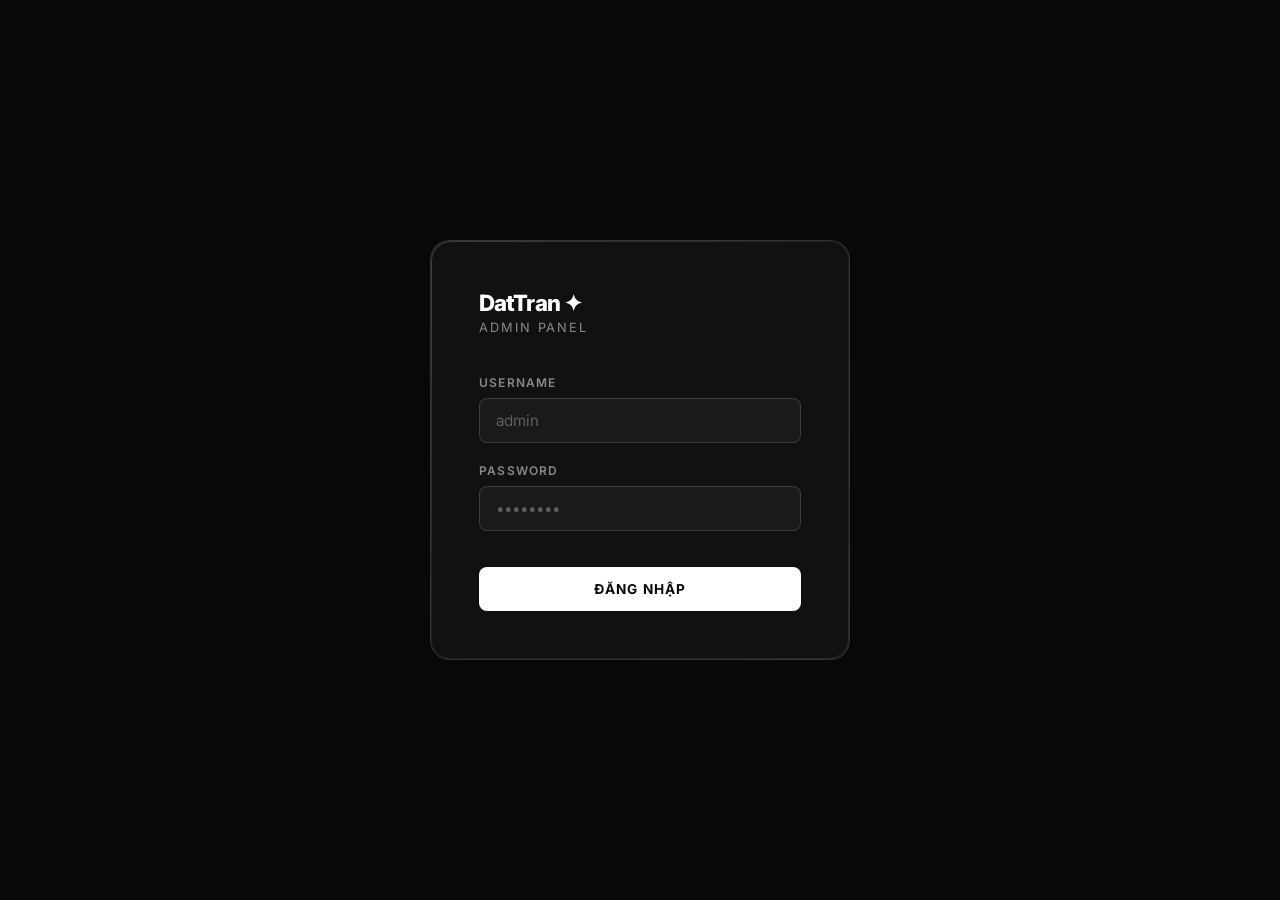
<file: admin.html>
<!DOCTYPE html>
<html lang="vi">
<head>
  <meta charset="UTF-8" />
  <meta name="viewport" content="width=device-width, initial-scale=1.0" />
  <title>DatTran — Admin Panel</title>
  <link rel="preconnect" href="https://fonts.googleapis.com" />
  <link href="https://fonts.googleapis.com/css2?family=Inter:ital,opsz,wght@0,14..32,100..900&display=swap" rel="stylesheet" />
  <style>
    *, *::before, *::after { box-sizing: border-box; margin: 0; padding: 0; }

    :root {
      --bg: #080808;
      --surface: #111111;
      --surface2: #1a1a1a;
      --border: rgba(255,255,255,0.08);
      --border2: rgba(255,255,255,0.15);
      --text: #ffffff;
      --text-dim: rgba(255,255,255,0.5);
      --text-dimmer: rgba(255,255,255,0.3);
      --accent: #ffffff;
      --accent-bg: rgba(255,255,255,0.06);
      --danger: #ff4444;
      --danger-bg: rgba(255,68,68,0.08);
      --success: #44ff88;
      --success-bg: rgba(68,255,136,0.08);
      --radius: 12px;
      --radius-sm: 8px;
    }

    body {
      background: var(--bg);
      color: var(--text);
      font-family: 'Inter', sans-serif;
      min-height: 100vh;
      overflow-x: hidden;
    }

    /* ── LOGIN SCREEN ── */
    #login-screen {
      position: fixed;
      inset: 0;
      background: var(--bg);
      display: flex;
      align-items: center;
      justify-content: center;
      z-index: 9999;
      transition: opacity 0.4s, transform 0.4s;
    }

    #login-screen.hidden {
      opacity: 0;
      pointer-events: none;
      transform: translateY(-20px);
    }

    .login-card {
      width: 100%;
      max-width: 420px;
      padding: 3rem;
      background: var(--surface);
      border: 1px solid var(--border2);
      border-radius: 20px;
      position: relative;
      overflow: hidden;
    }

    .login-card::before {
      content: "";
      position: absolute;
      inset: 0;
      border-radius: 20px;
      padding: 1px;
      background: linear-gradient(135deg, rgba(255,255,255,0.2) 0%, rgba(255,255,255,0.05) 50%, rgba(255,255,255,0.1) 100%);
      -webkit-mask: linear-gradient(#fff 0 0) content-box, linear-gradient(#fff 0 0);
      -webkit-mask-composite: xor;
      mask: linear-gradient(#fff 0 0) content-box, linear-gradient(#fff 0 0);
      mask-composite: exclude;
      pointer-events: none;
    }

    .login-brand {
      font-size: 1.4rem;
      font-weight: 800;
      letter-spacing: -0.04em;
      margin-bottom: 0.25rem;
    }

    .login-subtitle {
      font-size: 0.8rem;
      color: var(--text-dim);
      text-transform: uppercase;
      letter-spacing: 0.15em;
      margin-bottom: 2.5rem;
    }

    .form-group {
      margin-bottom: 1.25rem;
    }

    .form-label {
      display: block;
      font-size: 0.75rem;
      font-weight: 600;
      letter-spacing: 0.1em;
      text-transform: uppercase;
      color: var(--text-dim);
      margin-bottom: 0.5rem;
    }

    .form-input {
      width: 100%;
      background: var(--surface2);
      border: 1px solid var(--border2);
      border-radius: var(--radius-sm);
      padding: 0.75rem 1rem;
      color: var(--text);
      font-family: 'Inter', sans-serif;
      font-size: 0.95rem;
      outline: none;
      transition: border-color 0.2s, box-shadow 0.2s;
    }

    .form-input:focus {
      border-color: rgba(255,255,255,0.35);
      box-shadow: 0 0 0 3px rgba(255,255,255,0.05);
    }

    .form-input::placeholder { color: var(--text-dimmer); }

    .login-error {
      font-size: 0.8rem;
      color: var(--danger);
      margin-top: 0.5rem;
      display: none;
    }

    .btn-primary {
      width: 100%;
      background: var(--text);
      color: var(--bg);
      border: none;
      border-radius: var(--radius-sm);
      padding: 0.85rem 1.5rem;
      font-family: 'Inter', sans-serif;
      font-size: 0.85rem;
      font-weight: 700;
      letter-spacing: 0.08em;
      text-transform: uppercase;
      cursor: pointer;
      margin-top: 1rem;
      transition: opacity 0.2s, transform 0.2s;
    }

    .btn-primary:hover { opacity: 0.88; transform: translateY(-1px); }
    .btn-primary:active { transform: translateY(0); }

    /* ── ADMIN PANEL ── */
    #admin-panel {
      display: none;
      min-height: 100vh;
    }

    #admin-panel.visible { display: flex; }

    /* SIDEBAR */
    .sidebar {
      width: 240px;
      min-height: 100vh;
      background: var(--surface);
      border-right: 1px solid var(--border);
      display: flex;
      flex-direction: column;
      position: fixed;
      top: 0;
      left: 0;
      bottom: 0;
      z-index: 100;
    }

    .sidebar-header {
      padding: 1.75rem 1.5rem 1.25rem;
      border-bottom: 1px solid var(--border);
    }

    .sidebar-logo {
      font-size: 1.1rem;
      font-weight: 800;
      letter-spacing: -0.03em;
    }

    .sidebar-role {
      font-size: 0.7rem;
      color: var(--text-dim);
      text-transform: uppercase;
      letter-spacing: 0.12em;
      margin-top: 0.25rem;
    }

    .sidebar-nav {
      padding: 1rem 0.75rem;
      flex: 1;
    }

    .sidebar-item {
      display: flex;
      align-items: center;
      gap: 0.75rem;
      padding: 0.65rem 0.75rem;
      border-radius: var(--radius-sm);
      font-size: 0.82rem;
      font-weight: 500;
      color: var(--text-dim);
      cursor: pointer;
      transition: all 0.2s;
      border: none;
      background: transparent;
      width: 100%;
      text-align: left;
      font-family: 'Inter', sans-serif;
    }

    .sidebar-item:hover { background: var(--accent-bg); color: var(--text); }
    .sidebar-item.active { background: rgba(255,255,255,0.1); color: var(--text); }

    .sidebar-item svg { opacity: 0.7; flex-shrink: 0; }

    .sidebar-footer {
      padding: 1rem 0.75rem;
      border-top: 1px solid var(--border);
    }

    .btn-logout {
      display: flex;
      align-items: center;
      gap: 0.6rem;
      padding: 0.6rem 0.75rem;
      border-radius: var(--radius-sm);
      font-size: 0.8rem;
      font-weight: 500;
      color: var(--danger);
      cursor: pointer;
      transition: background 0.2s;
      border: none;
      background: transparent;
      width: 100%;
      font-family: 'Inter', sans-serif;
    }

    .btn-logout:hover { background: var(--danger-bg); }

    /* MAIN CONTENT */
    .main-content {
      margin-left: 240px;
      flex: 1;
      min-height: 100vh;
      display: flex;
      flex-direction: column;
    }

    .topbar {
      padding: 1.25rem 2rem;
      border-bottom: 1px solid var(--border);
      display: flex;
      align-items: center;
      justify-content: space-between;
      background: var(--surface);
      position: sticky;
      top: 0;
      z-index: 50;
    }

    .topbar-title {
      font-size: 1rem;
      font-weight: 700;
      letter-spacing: -0.02em;
    }

    .topbar-actions {
      display: flex;
      gap: 0.75rem;
      align-items: center;
    }

    .btn-sm {
      padding: 0.5rem 1rem;
      border-radius: var(--radius-sm);
      font-family: 'Inter', sans-serif;
      font-size: 0.78rem;
      font-weight: 600;
      letter-spacing: 0.06em;
      text-transform: uppercase;
      cursor: pointer;
      transition: all 0.2s;
      border: none;
      display: flex;
      align-items: center;
      gap: 0.4rem;
    }

    .btn-sm.white { background: #fff; color: #000; }
    .btn-sm.white:hover { opacity: 0.88; }
    .btn-sm.ghost { background: var(--accent-bg); color: var(--text); border: 1px solid var(--border2); }
    .btn-sm.ghost:hover { background: rgba(255,255,255,0.1); }
    .btn-sm.danger { background: var(--danger-bg); color: var(--danger); border: 1px solid rgba(255,68,68,0.2); }
    .btn-sm.danger:hover { background: rgba(255,68,68,0.15); }
    .btn-sm.success { background: var(--success-bg); color: var(--success); border: 1px solid rgba(68,255,136,0.2); }

    .content-area {
      padding: 2rem;
      flex: 1;
    }

    /* PROJECT LIST */
    .projects-grid {
      display: grid;
      gap: 1rem;
    }

    .project-card {
      background: var(--surface);
      border: 1px solid var(--border);
      border-radius: var(--radius);
      padding: 1.25rem 1.5rem;
      display: flex;
      align-items: center;
      gap: 1.5rem;
      transition: border-color 0.2s, box-shadow 0.2s;
      position: relative;
    }

    .project-card:hover {
      border-color: var(--border2);
      box-shadow: 0 4px 24px rgba(0,0,0,0.3);
    }

    .drag-handle {
      color: var(--text-dimmer);
      cursor: grab;
      font-size: 1.1rem;
      flex-shrink: 0;
    }

    .drag-handle:active { cursor: grabbing; }

    .project-thumb {
      width: 72px;
      height: 54px;
      border-radius: var(--radius-sm);
      object-fit: cover;
      background: var(--surface2);
      flex-shrink: 0;
      border: 1px solid var(--border);
    }

    .project-thumb-placeholder {
      width: 72px;
      height: 54px;
      border-radius: var(--radius-sm);
      background: var(--surface2);
      flex-shrink: 0;
      border: 1px solid var(--border);
      display: flex;
      align-items: center;
      justify-content: center;
      color: var(--text-dimmer);
      font-size: 1.4rem;
    }

    .project-info {
      flex: 1;
      min-width: 0;
    }

    .project-card-title {
      font-size: 0.95rem;
      font-weight: 700;
      letter-spacing: -0.02em;
      white-space: nowrap;
      overflow: hidden;
      text-overflow: ellipsis;
    }

    .project-card-meta {
      font-size: 0.75rem;
      color: var(--text-dim);
      margin-top: 0.2rem;
      display: flex;
      gap: 0.75rem;
      align-items: center;
    }

    .tag {
      display: inline-block;
      padding: 0.15rem 0.5rem;
      border-radius: 99px;
      font-size: 0.68rem;
      font-weight: 600;
      letter-spacing: 0.08em;
      text-transform: uppercase;
      background: var(--accent-bg);
      border: 1px solid var(--border2);
      color: var(--text-dim);
    }

    .project-id-badge {
      font-size: 0.68rem;
      color: var(--text-dimmer);
      font-family: monospace;
    }

    .project-card-actions {
      display: flex;
      gap: 0.5rem;
      flex-shrink: 0;
    }

    .icon-btn {
      width: 34px;
      height: 34px;
      border-radius: var(--radius-sm);
      border: 1px solid var(--border2);
      background: transparent;
      color: var(--text-dim);
      cursor: pointer;
      display: flex;
      align-items: center;
      justify-content: center;
      transition: all 0.2s;
      font-family: 'Inter', sans-serif;
    }

    .icon-btn:hover { background: var(--accent-bg); color: var(--text); }
    .icon-btn.del:hover { background: var(--danger-bg); color: var(--danger); border-color: rgba(255,68,68,0.3); }

    /* MODAL */
    .modal-overlay {
      position: fixed;
      inset: 0;
      background: rgba(0,0,0,0.75);
      backdrop-filter: blur(8px);
      z-index: 9000;
      display: flex;
      align-items: center;
      justify-content: center;
      opacity: 0;
      pointer-events: none;
      transition: opacity 0.3s;
      padding: 1.5rem;
    }

    .modal-overlay.open {
      opacity: 1;
      pointer-events: all;
    }

    .modal {
      background: var(--surface);
      border: 1px solid var(--border2);
      border-radius: 20px;
      width: 100%;
      max-width: 640px;
      max-height: 90vh;
      overflow-y: auto;
      transform: translateY(20px) scale(0.98);
      transition: transform 0.3s cubic-bezier(0.16,1,0.3,1);
    }

    .modal-overlay.open .modal { transform: translateY(0) scale(1); }

    .modal-header {
      padding: 1.5rem 2rem 1.25rem;
      border-bottom: 1px solid var(--border);
      display: flex;
      align-items: center;
      justify-content: space-between;
      position: sticky;
      top: 0;
      background: var(--surface);
      z-index: 10;
      border-radius: 20px 20px 0 0;
    }

    .modal-title { font-size: 1rem; font-weight: 700; letter-spacing: -0.02em; }

    .modal-close {
      width: 32px;
      height: 32px;
      border-radius: var(--radius-sm);
      border: 1px solid var(--border2);
      background: transparent;
      color: var(--text-dim);
      cursor: pointer;
      display: flex;
      align-items: center;
      justify-content: center;
      font-size: 1.1rem;
      transition: all 0.2s;
    }

    .modal-close:hover { background: var(--accent-bg); color: var(--text); }

    .modal-body { padding: 1.5rem 2rem; }

    .modal-footer {
      padding: 1.25rem 2rem;
      border-top: 1px solid var(--border);
      display: flex;
      gap: 0.75rem;
      justify-content: flex-end;
    }

    .form-row { display: grid; grid-template-columns: 1fr 1fr; gap: 1rem; }

    .form-input-lg {
      width: 100%;
      background: var(--surface2);
      border: 1px solid var(--border2);
      border-radius: var(--radius-sm);
      padding: 0.75rem 1rem;
      color: var(--text);
      font-family: 'Inter', sans-serif;
      font-size: 0.9rem;
      outline: none;
      transition: border-color 0.2s;
    }

    .form-input-lg:focus { border-color: rgba(255,255,255,0.35); }
    .form-input-lg::placeholder { color: var(--text-dimmer); }

    textarea.form-input-lg {
      resize: vertical;
      min-height: 100px;
      line-height: 1.5;
    }

    select.form-input-lg {
      appearance: none;
      background-image: url("data:image/svg+xml,%3Csvg width='12' height='8' viewBox='0 0 12 8' fill='none' xmlns='http://www.w3.org/2000/svg'%3E%3Cpath d='M1 1L6 7L11 1' stroke='rgba(255,255,255,0.4)' stroke-width='1.5' stroke-linecap='round' stroke-linejoin='round'/%3E%3C/svg%3E");
      background-repeat: no-repeat;
      background-position: right 1rem center;
      padding-right: 2.5rem;
      cursor: pointer;
    }

    select.form-input-lg option { background: #1a1a1a; color: #fff; }

    .hint {
      font-size: 0.72rem;
      color: var(--text-dimmer);
      margin-top: 0.4rem;
      line-height: 1.4;
    }

    /* CONTENT TYPE PICKER */
    .content-type-tabs {
      display: flex;
      gap: 0.5rem;
      margin-bottom: 1rem;
      background: var(--surface2);
      border: 1px solid var(--border);
      border-radius: var(--radius-sm);
      padding: 0.3rem;
    }

    .content-tab {
      flex: 1;
      padding: 0.45rem 0.75rem;
      border-radius: 6px;
      border: none;
      background: transparent;
      color: var(--text-dim);
      font-family: 'Inter', sans-serif;
      font-size: 0.75rem;
      font-weight: 600;
      letter-spacing: 0.06em;
      text-transform: uppercase;
      cursor: pointer;
      transition: all 0.2s;
    }

    .content-tab.active { background: rgba(255,255,255,0.1); color: var(--text); }

    /* IMAGES LIST */
    .images-list {
      display: flex;
      flex-direction: column;
      gap: 0.6rem;
    }

    .img-row {
      display: flex;
      gap: 0.6rem;
      align-items: center;
    }

    .img-row .form-input-lg { flex: 1; }

    .img-preview {
      width: 46px;
      height: 34px;
      border-radius: 6px;
      object-fit: cover;
      background: var(--surface2);
      border: 1px solid var(--border);
      flex-shrink: 0;
      display: none;
    }

    .btn-add-img {
      width: 100%;
      padding: 0.6rem;
      border-radius: var(--radius-sm);
      border: 1px dashed var(--border2);
      background: transparent;
      color: var(--text-dim);
      font-family: 'Inter', sans-serif;
      font-size: 0.8rem;
      cursor: pointer;
      transition: all 0.2s;
      display: flex;
      align-items: center;
      justify-content: center;
      gap: 0.4rem;
      margin-top: 0.5rem;
    }

    .btn-add-img:hover { background: var(--accent-bg); color: var(--text); border-style: solid; }

    /* TOAST */
    .toast {
      position: fixed;
      bottom: 2rem;
      left: 50%;
      transform: translateX(-50%) translateY(1rem);
      background: var(--surface);
      border: 1px solid var(--border2);
      border-radius: 9999px;
      padding: 0.65rem 1.5rem;
      font-size: 0.85rem;
      font-weight: 500;
      color: var(--text);
      z-index: 99999;
      opacity: 0;
      transition: opacity 0.3s, transform 0.3s;
      pointer-events: none;
      white-space: nowrap;
    }

    .toast.show { opacity: 1; transform: translateX(-50%) translateY(0); }
    .toast.success-toast { border-color: rgba(68,255,136,0.3); color: var(--success); }
    .toast.error-toast { border-color: rgba(255,68,68,0.3); color: var(--danger); }

    /* STATS */
    .stats-bar {
      display: grid;
      grid-template-columns: repeat(3, 1fr);
      gap: 1rem;
      margin-bottom: 2rem;
    }

    .stat-card {
      background: var(--surface);
      border: 1px solid var(--border);
      border-radius: var(--radius);
      padding: 1.25rem 1.5rem;
    }

    .stat-label {
      font-size: 0.72rem;
      text-transform: uppercase;
      letter-spacing: 0.1em;
      color: var(--text-dim);
      margin-bottom: 0.5rem;
    }

    .stat-value {
      font-size: 2rem;
      font-weight: 800;
      letter-spacing: -0.04em;
    }

    /* EMPTY STATE */
    .empty-state {
      text-align: center;
      padding: 4rem 2rem;
      color: var(--text-dim);
    }

    .empty-state-icon { font-size: 3rem; margin-bottom: 1rem; opacity: 0.4; }
    .empty-state-title { font-size: 1.1rem; font-weight: 600; margin-bottom: 0.5rem; color: var(--text); }
    .empty-state-desc { font-size: 0.85rem; line-height: 1.6; }

    /* DRAG & DROP */
    .project-card.dragging {
      opacity: 0.4;
      border-style: dashed;
    }

    .project-card.drag-over {
      border-color: rgba(255,255,255,0.4);
      box-shadow: 0 0 0 2px rgba(255,255,255,0.1);
    }

    /* SETTINGS TAB */
    .settings-section { max-width: 560px; }
    .settings-title { font-size: 0.85rem; font-weight: 700; color: var(--text); margin-bottom: 1.25rem; margin-top: 1.75rem; padding-bottom: 0.5rem; border-bottom: 1px solid var(--border); letter-spacing: -0.01em; }
    .settings-title:first-child { margin-top: 0; }

    .password-info {
      background: var(--surface2);
      border: 1px solid var(--border);
      border-radius: var(--radius-sm);
      padding: 1rem;
      font-size: 0.82rem;
      color: var(--text-dim);
      line-height: 1.6;
    }

    .code-block {
      background: #0d0d0d;
      border: 1px solid var(--border);
      border-radius: var(--radius-sm);
      padding: 1rem;
      font-family: monospace;
      font-size: 0.78rem;
      color: #aaa;
      white-space: pre-wrap;
      word-break: break-all;
      max-height: 200px;
      overflow-y: auto;
      margin-top: 0.75rem;
    }

    /* SCROLLBAR */
    ::-webkit-scrollbar { width: 6px; }
    ::-webkit-scrollbar-track { background: transparent; }
    ::-webkit-scrollbar-thumb { background: rgba(255,255,255,0.1); border-radius: 3px; }
    ::-webkit-scrollbar-thumb:hover { background: rgba(255,255,255,0.2); }

    @media (max-width: 768px) {
      .sidebar { width: 100%; min-height: auto; position: static; flex-direction: row; flex-wrap: wrap; height: auto; }
      .sidebar-nav { display: flex; flex-direction: row; padding: 0.5rem; width: 100%; }
      .sidebar-footer { display: none; }
      .main-content { margin-left: 0; }
      .form-row { grid-template-columns: 1fr; }
      .stats-bar { grid-template-columns: 1fr; }
    }
  </style>
</head>
<body>

<!-- LOGIN SCREEN -->
<div id="login-screen">
  <div class="login-card">
    <div class="login-brand">DatTran ✦</div>
    <div class="login-subtitle">Admin Panel</div>
    <div class="form-group">
      <label class="form-label">Username</label>
      <input type="text" id="login-user" class="form-input" placeholder="admin" autocomplete="username" />
    </div>
    <div class="form-group">
      <label class="form-label">Password</label>
      <input type="password" id="login-pass" class="form-input" placeholder="••••••••" autocomplete="current-password" />
      <div class="login-error" id="login-error">Sai tên đăng nhập hoặc mật khẩu</div>
    </div>
    <button class="btn-primary" onclick="handleLogin()">Đăng nhập</button>
  </div>
</div>

<!-- ADMIN PANEL -->
<div id="admin-panel">
  <!-- Sidebar -->
  <aside class="sidebar">
    <div class="sidebar-header">
      <div class="sidebar-logo">DatTran ✦</div>
      <div class="sidebar-role">Admin Panel</div>
    </div>
    <nav class="sidebar-nav">
      <button class="sidebar-item active" onclick="switchTab('projects', this)">
        <svg width="16" height="16" fill="none" stroke="currentColor" stroke-width="2" viewBox="0 0 24 24"><rect x="3" y="3" width="7" height="7"/><rect x="14" y="3" width="7" height="7"/><rect x="14" y="14" width="7" height="7"/><rect x="3" y="14" width="7" height="7"/></svg>
        Danh sách Projects
      </button>
      <button class="sidebar-item" onclick="switchTab('export', this)">
        <svg width="16" height="16" fill="none" stroke="currentColor" stroke-width="2" viewBox="0 0 24 24"><path d="M21 15v4a2 2 0 01-2 2H5a2 2 0 01-2-2v-4"/><polyline points="7 10 12 15 17 10"/><line x1="12" y1="15" x2="12" y2="3"/></svg>
        Export Code
      </button>
      <button class="sidebar-item" onclick="switchTab('settings', this)">
        <svg width="16" height="16" fill="none" stroke="currentColor" stroke-width="2" viewBox="0 0 24 24"><circle cx="12" cy="12" r="3"/><path d="M19.4 15a1.65 1.65 0 00.33 1.82l.06.06a2 2 0 010 2.83 2 2 0 01-2.83 0l-.06-.06a1.65 1.65 0 00-1.82-.33 1.65 1.65 0 00-1 1.51V21a2 2 0 01-4 0v-.09A1.65 1.65 0 009 19.4a1.65 1.65 0 00-1.82.33l-.06.06a2 2 0 01-2.83-2.83l.06-.06A1.65 1.65 0 004.68 15a1.65 1.65 0 00-1.51-1H3a2 2 0 010-4h.09A1.65 1.65 0 004.6 9a1.65 1.65 0 00-.33-1.82l-.06-.06a2 2 0 012.83-2.83l.06.06A1.65 1.65 0 009 4.68a1.65 1.65 0 001-1.51V3a2 2 0 014 0v.09a1.65 1.65 0 001 1.51 1.65 1.65 0 001.82-.33l.06-.06a2 2 0 012.83 2.83l-.06.06A1.65 1.65 0 0019.4 9a1.65 1.65 0 001.51 1H21a2 2 0 010 4h-.09a1.65 1.65 0 00-1.51 1z"/></svg>
        Cài đặt
      </button>
    </nav>
    <div class="sidebar-footer">
      <a href="index.html" class="btn-logout" style="color: rgba(255,255,255,0.5); text-decoration: none;">
        <svg width="16" height="16" fill="none" stroke="currentColor" stroke-width="2" viewBox="0 0 24 24"><line x1="19" y1="12" x2="5" y2="12"/><polyline points="12 19 5 12 12 5"/></svg>
        Về trang chủ
      </a>
      <button class="btn-logout" onclick="handleLogout()">
        <svg width="16" height="16" fill="none" stroke="currentColor" stroke-width="2" viewBox="0 0 24 24"><path d="M9 21H5a2 2 0 01-2-2V5a2 2 0 012-2h4"/><polyline points="16 17 21 12 16 7"/><line x1="21" y1="12" x2="9" y2="12"/></svg>
        Đăng xuất
      </button>
    </div>
  </aside>

  <!-- Main -->
  <div class="main-content">
    <!-- PROJECTS TAB -->
    <div id="tab-projects">
      <div class="topbar">
        <div class="topbar-title">Quản lý Projects</div>
        <div class="topbar-actions">
          <button class="btn-sm ghost" onclick="switchTab('export', document.querySelector(\'.sidebar-item:nth-child(2)\'))">
            <svg width="13" height="13" fill="none" stroke="currentColor" stroke-width="2" viewBox="0 0 24 24"><path d="M21 15v4a2 2 0 01-2 2H5a2 2 0 01-2-2v-4"/><polyline points="7 10 12 15 17 10"/><line x1="12" y1="15" x2="12" y2="3"/></svg>
            Export
          </button>
          <button class="btn-sm white" onclick="openModal()">
            <svg width="13" height="13" fill="none" stroke="currentColor" stroke-width="2.5" viewBox="0 0 24 24"><line x1="12" y1="5" x2="12" y2="19"/><line x1="5" y1="12" x2="19" y2="12"/></svg>
            Thêm Project
          </button>
        </div>
      </div>
      <div class="content-area">
        <div class="stats-bar">
          <div class="stat-card">
            <div class="stat-label">Tổng projects</div>
            <div class="stat-value" id="stat-total">0</div>
          </div>
          <div class="stat-card">
            <div class="stat-label">Categories</div>
            <div class="stat-value" id="stat-cats">0</div>
          </div>
          <div class="stat-card">
            <div class="stat-label">Có Behance link</div>
            <div class="stat-value" id="stat-behance">0</div>
          </div>
        </div>
        <div class="projects-grid" id="projects-list"></div>
      </div>
    </div>

    <!-- EXPORT TAB -->
    <div id="tab-export" style="display:none;">
      <div class="topbar">
        <div class="topbar-title">Export Code</div>
        <div class="topbar-actions">
          <button class="btn-sm white" onclick="copyExport('index')">Copy index.html patch</button>
        </div>
      </div>
      <div class="content-area">
        <p style="font-size:0.85rem; color:var(--text-dim); margin-bottom:1.5rem; line-height:1.6;">
          Sau khi chỉnh sửa xong, copy đoạn code bên dưới và thay thế vào file <code style="background:var(--surface2); padding:0.1rem 0.4rem; border-radius:4px; font-size:0.8rem;">index.html</code> và <code style="background:var(--surface2); padding:0.1rem 0.4rem; border-radius:4px; font-size:0.8rem;">project-detail.html</code> của bạn. Hoặc dùng chế độ Auto-inject nếu cả hai file cùng thư mục.
        </p>

        <div class="settings-title">Patch cho index.html — Thay phần #works section</div>
        <div class="code-block" id="export-index-code">Đang tạo...</div>
        <div style="display:flex; gap:0.75rem; margin-top:0.75rem;">
          <button class="btn-sm ghost" onclick="copyCode('export-index-code')">📋 Copy</button>
        </div>

        <div class="settings-title" style="margin-top:2rem;">Patch cho project-detail.html — Thay PROJECTS object</div>
        <div class="code-block" id="export-detail-code">Đang tạo...</div>
        <div style="display:flex; gap:0.75rem; margin-top:0.75rem;">
          <button class="btn-sm ghost" onclick="copyCode('export-detail-code')">📋 Copy</button>
        </div>

        <div class="settings-title" style="margin-top:2rem;">JSON Data (backup)</div>
        <div class="code-block" id="export-json-code">Đang tạo...</div>
        <div style="display:flex; gap:0.75rem; margin-top:0.75rem;">
          <button class="btn-sm ghost" onclick="copyCode('export-json-code')">📋 Copy JSON</button>
          <button class="btn-sm ghost" onclick="downloadJson()">⬇ Download JSON</button>
          <button class="btn-sm ghost" onclick="document.getElementById('import-json').click()">⬆ Import JSON</button>
          <input type="file" id="import-json" accept=".json" style="display:none" onchange="importJson(this)" />
        </div>
      </div>
    </div>

    <!-- SETTINGS TAB -->
    <div id="tab-settings" style="display:none;">
      <div class="topbar">
        <div class="topbar-title">Cài đặt</div>
      </div>
      <div class="content-area">
        <div class="settings-section">
          <div class="settings-title">Đổi mật khẩu Admin</div>
          <div class="form-group">
            <label class="form-label">Username</label>
            <input type="text" id="new-user" class="form-input-lg" placeholder="admin" />
          </div>
          <div class="form-group">
            <label class="form-label">Mật khẩu mới</label>
            <input type="password" id="new-pass" class="form-input-lg" placeholder="••••••••" />
          </div>
          <div class="form-group">
            <label class="form-label">Xác nhận mật khẩu</label>
            <input type="password" id="new-pass2" class="form-input-lg" placeholder="••••••••" />
          </div>
          <button class="btn-sm white" onclick="changePassword()" style="margin-top:0.5rem;">Lưu mật khẩu</button>

          <div class="settings-title">Thông tin</div>
          <div class="password-info">
            Dữ liệu projects được lưu trong <strong>localStorage</strong> của trình duyệt này. Để đồng bộ sang máy khác, dùng chức năng <strong>Export JSON</strong> rồi <strong>Import JSON</strong> trên máy mới.
          </div>

          <div class="settings-title">Xóa toàn bộ dữ liệu</div>
          <button class="btn-sm danger" onclick="clearAllData()">⚠ Reset toàn bộ dữ liệu</button>
        </div>
      </div>
    </div>
  </div>
</div>

<!-- EDIT/ADD MODAL -->
<div class="modal-overlay" id="modal-overlay" onclick="closeModalOnOverlay(event)">
  <div class="modal" id="modal">
    <div class="modal-header">
      <div class="modal-title" id="modal-title">Thêm Project mới</div>
      <button class="modal-close" onclick="closeModal()">✕</button>
    </div>
    <div class="modal-body">
      <input type="hidden" id="field-id-original" />

      <div class="form-row">
        <div class="form-group">
          <label class="form-label">Project ID *</label>
          <input type="text" id="field-id" class="form-input-lg" placeholder="my-project" />
          <div class="hint">Chữ thường, dùng dấu - thay khoảng trắng. VD: john-wick-cosplay</div>
        </div>
        <div class="form-group">
          <label class="form-label">Category *</label>
          <select id="field-category" class="form-input-lg">
            <option value="BRANDING">BRANDING</option>
            <option value="PHOTOGRAPHY">PHOTOGRAPHY</option>
            <option value="TYPOGRAPHY">TYPOGRAPHY</option>
            <option value="RETOUCH">RETOUCH</option>
            <option value="UX/UI">UX/UI</option>
            <option value="ILLUSTRATION">ILLUSTRATION</option>
            <option value="ANIMATION">ANIMATION</option>
            <option value="ADVERTISING">ADVERTISING</option>
          </select>
        </div>
      </div>

      <div class="form-group">
        <label class="form-label">Tên Project *</label>
        <input type="text" id="field-title" class="form-input-lg" placeholder="Tên project hiển thị" />
      </div>

      <div class="form-group">
        <label class="form-label">Meta (Category + Năm)</label>
        <input type="text" id="field-meta" class="form-input-lg" placeholder="VD: RETOUCH, 2024" />
      </div>

      <div class="form-group">
        <label class="form-label">Thumbnail URL *</label>
        <input type="text" id="field-img" class="form-input-lg" placeholder="https://..." oninput="previewThumb(this.value)" />
        <div class="hint">URL ảnh hiển thị trên trang chủ (card thumbnail)</div>
        <img id="thumb-preview" class="img-preview" style="margin-top:0.5rem; width:120px; height:80px;" />
      </div>

      <div class="form-group">
        <label class="form-label">Behance Embed URL (không bắt buộc)</label>
        <input type="text" id="field-behance" class="form-input-lg" placeholder="https://www.behance.net/embed/project/..." />
        <div class="hint">Dạng: https://www.behance.net/embed/project/XXXXXXX?ilo0=1</div>
      </div>

      <div class="form-group">
        <label class="form-label" style="margin-bottom:0.75rem;">Ảnh nội dung project</label>
        <div class="content-type-tabs">
          <button class="content-tab active" onclick="setContentType('images', this)">🖼 Danh sách ảnh</button>
          <button class="content-tab" onclick="setContentType('html', this)">💻 Custom HTML</button>
        </div>

        <div id="content-images-section">
          <div class="images-list" id="images-list"></div>
          <button class="btn-add-img" onclick="addImageRow()">
            <svg width="14" height="14" fill="none" stroke="currentColor" stroke-width="2.5" viewBox="0 0 24 24"><line x1="12" y1="5" x2="12" y2="19"/><line x1="5" y1="12" x2="19" y2="12"/></svg>
            Thêm ảnh
          </button>
          <div class="hint" style="margin-top:0.5rem;">Mỗi URL một ảnh — ảnh sẽ xếp dọc như Behance</div>
        </div>

        <div id="content-html-section" style="display:none;">
          <textarea id="field-html" class="form-input-lg" placeholder="<div>Custom HTML content...</div>" rows="6"></textarea>
          <div class="hint">Dán HTML tùy chỉnh — dùng cho GIF, video embed, layout đặc biệt</div>
        </div>
      </div>
    </div>
    <div class="modal-footer">
      <button class="btn-sm ghost" onclick="closeModal()">Hủy</button>
      <button class="btn-sm white" onclick="saveProject()">Lưu Project</button>
    </div>
  </div>
</div>

<!-- TOAST -->
<div class="toast" id="toast"></div>

<script>
  // ── AUTH ──
  const DEFAULT_CREDS = { user: 'admin', pass: 'dattran2024' };
  
  function getCreds() {
    try {
      return JSON.parse(localStorage.getItem('admin_creds')) || DEFAULT_CREDS;
    } catch { return DEFAULT_CREDS; }
  }

  function isLoggedIn() {
    return sessionStorage.getItem('admin_logged_in') === 'true';
  }

  function handleLogin() {
    const user = document.getElementById('login-user').value.trim();
    const pass = document.getElementById('login-pass').value;
    const creds = getCreds();

    if (user === creds.user && pass === creds.pass) {
      sessionStorage.setItem('admin_logged_in', 'true');
      document.getElementById('login-screen').classList.add('hidden');
      document.getElementById('admin-panel').classList.add('visible');
      renderProjects();
      generateExports();
    } else {
      document.getElementById('login-error').style.display = 'block';
      document.getElementById('login-pass').value = '';
    }
  }

  document.getElementById('login-pass').addEventListener('keydown', e => {
    if (e.key === 'Enter') handleLogin();
  });

  document.getElementById('login-user').addEventListener('keydown', e => {
    if (e.key === 'Enter') document.getElementById('login-pass').focus();
  });

  function handleLogout() {
    sessionStorage.removeItem('admin_logged_in');
    location.reload();
  }

  function changePassword() {
    const user = document.getElementById('new-user').value.trim();
    const pass = document.getElementById('new-pass').value;
    const pass2 = document.getElementById('new-pass2').value;
    if (!user) return showToast('Nhập username', 'error');
    if (pass.length < 6) return showToast('Mật khẩu tối thiểu 6 ký tự', 'error');
    if (pass !== pass2) return showToast('Mật khẩu không khớp', 'error');
    localStorage.setItem('admin_creds', JSON.stringify({ user, pass }));
    showToast('Đã lưu mật khẩu mới!', 'success');
  }

  function clearAllData() {
    if (!confirm('Xóa toàn bộ dữ liệu projects? Không thể hoàn tác!')) return;
    localStorage.removeItem('portfolio_projects');
    localStorage.removeItem('portfolio_order');
    loadDefaultProjects();
    renderProjects();
    showToast('Đã reset dữ liệu!', 'success');
  }

  // ── DATA ──
  const DEFAULT_PROJECTS = {
    'project-1': { title: 'Frequency Separation', meta: 'RETOUCH, 2024', category: 'RETOUCH', img: 'https://raw.githubusercontent.com/minhdat0801/porfolio/main/14%20colour%20copy.jpg', images: ['https://github.com/minhdat0801/porfolio/blob/main/2222.gif?raw=true'], contentType: 'images', behance: '' },
    'project-2': { title: 'Contouring', meta: 'RETOUCH, 2024', category: 'RETOUCH', img: 'https://raw.githubusercontent.com/minhdat0801/porfolio/main/9%20contouring%20copy.jpg', images: ['https://github.com/minhdat0801/porfolio/blob/main/11111.gif?raw=true'], contentType: 'images', behance: '' },
    'project-3': { title: 'Photo Composite', meta: 'ADVERTISING, 2024', category: 'ADVERTISING', img: 'https://raw.githubusercontent.com/minhdat0801/porfolio/main/29.png', images: ['https://mir-s3-cdn-cf.behance.net/project_modules/disp/202e9d212689829.673ef636bc64e.gif'], contentType: 'images', behance: '' },
    'project-4': { title: 'Advertising Artwork', meta: 'ADVERTISING, 2024', category: 'ADVERTISING', img: 'https://raw.githubusercontent.com/minhdat0801/porfolio/main/Tr%E1%BA%A7n%20Minh%20%C4%90%E1%BA%A1t%20SE182104.png', images: ['https://mir-s3-cdn-cf.behance.net/project_modules/disp/35b970212689829.673ef636bbf87.gif'], contentType: 'images', behance: '' },
    'john-wick-cosplay': { title: 'JOHN WICK COSPLAY', meta: 'PHOTOGRAPHY, STUDIO, 2024', category: 'PHOTOGRAPHY', img: 'https://images.weserv.nl/?url=https://mir-s3-cdn-cf.behance.net/project_modules/disp/5b7e96192887941.673ec491cda1b.jpg', images: ['https://mir-s3-cdn-cf.behance.net/project_modules/1400/5b7e96192887941.673ec491cda1b.jpg','https://mir-s3-cdn-cf.behance.net/project_modules/1400/bd6849192887941.673e34acc06d5.jpg','https://mir-s3-cdn-cf.behance.net/project_modules/1400/67353d192887941.673e34acc18b2.jpg','https://mir-s3-cdn-cf.behance.net/project_modules/1400/fd50ec192887941.673e34acc209a.jpg','https://mir-s3-cdn-cf.behance.net/project_modules/1400/aaca01192887941.673e34acc28fa.jpg','https://mir-s3-cdn-cf.behance.net/project_modules/1400/7fbf00192887941.673e34acc0e3b.jpg'], contentType: 'images', behance: '' },
    'project-6': { title: 'Die With A Smile (Lyrics Video)', meta: 'ANIMATION, 2024', category: 'ANIMATION', img: 'https://github.com/minhdat0801/porfolio/blob/main/Asset%209.png?raw=true', images: ['https://github.com/minhdat0801/porfolio/blob/main/Asset%209.png?raw=true'], contentType: 'images', behance: 'https://www.behance.net/embed/project/211853067?ilo0=1' },
    'project-7': { title: '2024 INFOGRAPHIC DESIGN', meta: 'ADVERTISING, 2024', category: 'ADVERTISING', img: 'https://mir-s3-cdn-cf.behance.net/projects/original_webp/07f751203584565.Y3JvcCwzMDAwLDIzNDYsMCw2Njg.png', images: ['https://mir-s3-cdn-cf.behance.net/projects/original_webp/07f751203584565.Y3JvcCwzMDAwLDIzNDYsMCw2Njg.png'], contentType: 'images', behance: 'https://www.behance.net/embed/project/203584565?ilo0=1' },
    'project-8': { title: 'APPASTA BRAND IDENTITY', meta: 'BRANDING, 2024', category: 'BRANDING', img: 'https://mir-s3-cdn-cf.behance.net/project_modules/1400_opt_1/d30506203180295.669804e1211d3.png', images: ['https://mir-s3-cdn-cf.behance.net/project_modules/1400_opt_1/d30506203180295.669804e1211d3.png'], contentType: 'images', behance: 'https://www.behance.net/embed/project/203180295?ilo0=1' }
  };

  const DEFAULT_ORDER = ['project-1','project-2','project-3','project-4','john-wick-cosplay','project-6','project-7','project-8'];

  function loadDefaultProjects() {
    localStorage.setItem('portfolio_projects', JSON.stringify(DEFAULT_PROJECTS));
    localStorage.setItem('portfolio_order', JSON.stringify(DEFAULT_ORDER));
  }

  function getProjects() {
    try {
      const raw = localStorage.getItem('portfolio_projects');
      if (!raw) { loadDefaultProjects(); return JSON.parse(JSON.stringify(DEFAULT_PROJECTS)); }
      return JSON.parse(raw);
    } catch { return JSON.parse(JSON.stringify(DEFAULT_PROJECTS)); }
  }

  function getOrder() {
    try {
      const raw = localStorage.getItem('portfolio_order');
      if (!raw) { loadDefaultProjects(); return [...DEFAULT_ORDER]; }
      return JSON.parse(raw);
    } catch { return [...DEFAULT_ORDER]; }
  }

  function saveProjects(projects, order) {
    localStorage.setItem('portfolio_projects', JSON.stringify(projects));
    localStorage.setItem('portfolio_order', JSON.stringify(order));
  }

  // ── RENDER ──
  function renderProjects() {
    const projects = getProjects();
    const order = getOrder();
    const list = document.getElementById('projects-list');
    list.innerHTML = '';

    if (order.length === 0) {
      list.innerHTML = `<div class="empty-state"><div class="empty-state-icon">📭</div><div class="empty-state-title">Chưa có project nào</div><div class="empty-state-desc">Nhấn "Thêm Project" để bắt đầu.</div></div>`;
    }

    order.forEach((id, idx) => {
      const p = projects[id];
      if (!p) return;
      const card = document.createElement('div');
      card.className = 'project-card';
      card.draggable = true;
      card.dataset.id = id;
      card.dataset.idx = idx;

      const thumbHtml = p.img
        ? `<img class="project-thumb" src="${p.img}" alt="${p.title}" onerror="this.style.display='none';this.nextElementSibling.style.display='flex'" /><div class="project-thumb-placeholder" style="display:none">🖼</div>`
        : `<div class="project-thumb-placeholder">🖼</div>`;

      card.innerHTML = `
        <span class="drag-handle" title="Kéo để sắp xếp">⣿</span>
        ${thumbHtml}
        <div class="project-info">
          <div class="project-card-title">${p.title}</div>
          <div class="project-card-meta">
            <span class="tag">${p.category || 'UNCATEGORIZED'}</span>
            <span class="project-id-badge">#${id}</span>
            ${p.behance ? '<span style="color:rgba(68,255,136,0.7); font-size:0.7rem;">✓ Behance</span>' : ''}
          </div>
        </div>
        <div class="project-card-actions">
          <button class="icon-btn" onclick="editProject('${id}')" title="Sửa">✏️</button>
          <button class="icon-btn del" onclick="deleteProject('${id}')" title="Xóa">🗑</button>
        </div>
      `;

      // Drag & drop
      card.addEventListener('dragstart', onDragStart);
      card.addEventListener('dragover', onDragOver);
      card.addEventListener('drop', onDrop);
      card.addEventListener('dragend', onDragEnd);
      card.addEventListener('dragleave', e => card.classList.remove('drag-over'));

      list.appendChild(card);
    });

    updateStats(projects, order);
    generateExports();
  }

  function updateStats(projects, order) {
    const cats = new Set(order.map(id => projects[id]?.category).filter(Boolean));
    const behanceCount = order.filter(id => projects[id]?.behance).length;
    document.getElementById('stat-total').textContent = order.length;
    document.getElementById('stat-cats').textContent = cats.size;
    document.getElementById('stat-behance').textContent = behanceCount;
  }

  // ── DRAG & DROP ──
  let dragSrcId = null;

  function onDragStart(e) {
    dragSrcId = e.currentTarget.dataset.id;
    e.currentTarget.classList.add('dragging');
    e.dataTransfer.effectAllowed = 'move';
  }

  function onDragOver(e) {
    e.preventDefault();
    e.dataTransfer.dropEffect = 'move';
    document.querySelectorAll('.project-card').forEach(c => c.classList.remove('drag-over'));
    e.currentTarget.classList.add('drag-over');
  }

  function onDrop(e) {
    e.preventDefault();
    const targetId = e.currentTarget.dataset.id;
    if (dragSrcId === targetId) return;
    const projects = getProjects();
    const order = getOrder();
    const fromIdx = order.indexOf(dragSrcId);
    const toIdx = order.indexOf(targetId);
    order.splice(fromIdx, 1);
    order.splice(toIdx, 0, dragSrcId);
    saveProjects(projects, order);
    renderProjects();
    showToast('Đã sắp xếp lại!', 'success');
  }

  function onDragEnd(e) {
    document.querySelectorAll('.project-card').forEach(c => { c.classList.remove('dragging'); c.classList.remove('drag-over'); });
  }

  // ── MODAL ──
  let editingId = null;
  let contentType = 'images';

  function openModal(id = null) {
    editingId = id;
    contentType = 'images';
    document.getElementById('modal-title').textContent = id ? 'Sửa Project' : 'Thêm Project mới';
    document.getElementById('field-id-original').value = id || '';
    document.getElementById('images-list').innerHTML = '';
    document.getElementById('field-html').value = '';
    document.getElementById('thumb-preview').style.display = 'none';

    // Reset content type tabs
    document.querySelectorAll('.content-tab').forEach((t,i) => t.classList.toggle('active', i===0));
    document.getElementById('content-images-section').style.display = '';
    document.getElementById('content-html-section').style.display = 'none';

    if (id) {
      const projects = getProjects();
      const p = projects[id];
      document.getElementById('field-id').value = id;
      document.getElementById('field-id').disabled = true;
      document.getElementById('field-title').value = p.title || '';
      document.getElementById('field-meta').value = p.meta || '';
      document.getElementById('field-img').value = p.img || '';
      document.getElementById('field-category').value = p.category || 'BRANDING';
      document.getElementById('field-behance').value = p.behance || '';

      if (p.img) previewThumb(p.img);

      contentType = p.contentType || 'images';
      if (contentType === 'html') {
        setContentType('html', document.querySelectorAll('.content-tab')[1]);
        document.getElementById('field-html').value = p.html || '';
      } else {
        (p.images || []).forEach(url => addImageRow(url));
        if (!p.images || p.images.length === 0) addImageRow();
      }
    } else {
      document.getElementById('field-id').disabled = false;
      document.getElementById('field-id').value = '';
      document.getElementById('field-title').value = '';
      document.getElementById('field-meta').value = '';
      document.getElementById('field-img').value = '';
      document.getElementById('field-category').value = 'BRANDING';
      document.getElementById('field-behance').value = '';
      addImageRow();
    }

    document.getElementById('modal-overlay').classList.add('open');
  }

  function closeModal() {
    document.getElementById('modal-overlay').classList.remove('open');
  }

  function closeModalOnOverlay(e) {
    if (e.target === document.getElementById('modal-overlay')) closeModal();
  }

  function editProject(id) { openModal(id); }

  function deleteProject(id) {
    if (!confirm(`Xóa project "${id}"?`)) return;
    const projects = getProjects();
    const order = getOrder();
    delete projects[id];
    const idx = order.indexOf(id);
    if (idx > -1) order.splice(idx, 1);
    saveProjects(projects, order);
    renderProjects();
    showToast('Đã xóa project!', 'success');
  }

  function setContentType(type, btn) {
    contentType = type;
    document.querySelectorAll('.content-tab').forEach(t => t.classList.remove('active'));
    btn.classList.add('active');
    document.getElementById('content-images-section').style.display = type === 'images' ? '' : 'none';
    document.getElementById('content-html-section').style.display = type === 'html' ? '' : 'none';
  }

  function addImageRow(url = '') {
    const list = document.getElementById('images-list');
    const row = document.createElement('div');
    row.className = 'img-row';
    row.innerHTML = `
      <input type="text" class="form-input-lg img-url-field" placeholder="https://..." value="${url}" oninput="updateImgPreview(this)" />
      <img class="img-preview" src="${url}" style="${url ? 'display:block' : 'display:none'}" />
      <button class="icon-btn del" onclick="this.parentElement.remove()" title="Xóa ảnh">✕</button>
    `;
    list.appendChild(row);
  }

  function updateImgPreview(input) {
    const img = input.nextElementSibling;
    if (input.value) { img.src = input.value; img.style.display = 'block'; }
    else img.style.display = 'none';
  }

  function previewThumb(url) {
    const img = document.getElementById('thumb-preview');
    if (url) { img.src = url; img.style.display = 'block'; }
    else img.style.display = 'none';
  }

  function saveProject() {
    const idOriginal = document.getElementById('field-id-original').value;
    const id = document.getElementById('field-id').value.trim().toLowerCase().replace(/\s+/g, '-');
    const title = document.getElementById('field-title').value.trim();
    const meta = document.getElementById('field-meta').value.trim();
    const img = document.getElementById('field-img').value.trim();
    const category = document.getElementById('field-category').value;
    const behance = document.getElementById('field-behance').value.trim();

    if (!id) return showToast('Nhập Project ID!', 'error');
    if (!title) return showToast('Nhập tên project!', 'error');
    if (!img) return showToast('Nhập URL thumbnail!', 'error');

    const projects = getProjects();
    const order = getOrder();

    let images = [];
    let html = '';

    if (contentType === 'images') {
      images = Array.from(document.querySelectorAll('.img-url-field')).map(i => i.value.trim()).filter(Boolean);
    } else {
      html = document.getElementById('field-html').value;
    }

    const projectData = { title, meta, category, img, images, html, contentType, behance };

    if (idOriginal && idOriginal !== id) {
      // ID changed
      delete projects[idOriginal];
      const oldIdx = order.indexOf(idOriginal);
      if (oldIdx > -1) order[oldIdx] = id;
    }

    if (!idOriginal) {
      // New project
      order.push(id);
    }

    projects[id] = projectData;
    saveProjects(projects, order);
    closeModal();
    renderProjects();
    showToast(idOriginal ? 'Đã lưu thay đổi!' : 'Đã thêm project mới!', 'success');
  }

  // ── EXPORT ──
  function generateExports() {
    const projects = getProjects();
    const order = getOrder();

    // INDEX.HTML patch — works section
    let indexSlides = order.map(id => {
      const p = projects[id];
      if (!p) return '';
      return `          <div class="work-slide" data-project-id="${id}" data-category="${p.category || 'BRANDING'}">
            <div class="work-card-horizontal" onclick="navigateWithTransition(this, '${id}')" data-label="View →">
              <div class="lando-img-wrap">
                <img src="${p.img}" class="work-img" alt="${p.title}" />
              </div>
            </div>
          </div>`;
    }).join('\n');

    const indexPatch = `<!-- CỤC NÀY DÁN VÀO #works section, thay thế toàn bộ work-slide (KHÔNG bao gồm headline-slide) -->
${indexSlides}`;

    document.getElementById('export-index-code').textContent = indexPatch;

    // PROJECT-DETAIL.HTML patch — PROJECTS object
    let projectsObj = 'const PROJECTS = {\n';
    order.forEach(id => {
      const p = projects[id];
      if (!p) return;
      let content = '';
      if (p.contentType === 'html' && p.html) {
        content = p.html;
      } else {
        const imgs = (p.images || []).filter(Boolean);
        if (imgs.length === 1 && (imgs[0].endsWith('.gif') || imgs[0].includes('.gif'))) {
          content = `<div style="width:100vw;margin-left:calc(50% - 50vw);height:100vh;display:flex;justify-content:center;align-items:center;position:relative;"><img src="${imgs[0]}" class="case-img" style="width:100%;height:100%;object-fit:contain;" /></div>`;
        } else {
          content = `<div class="case-study-roll">\n${imgs.map(u => `            <img src="${u}" class="case-img" />`).join('\n')}\n          </div>`;
        }
      }
      projectsObj += `  '${id}': { title: ${JSON.stringify(p.title)}, meta: ${JSON.stringify(p.meta || '')}, img: ${JSON.stringify(p.img)}, content: \`\n          ${content}\n        \``;
      if (p.behance) projectsObj += `, behanceUrl: ${JSON.stringify(p.behance)}`;
      projectsObj += ` },\n`;
    });
    projectsObj += '};';

    const orderLine = `\nconst PROJECT_ORDER = ${JSON.stringify(order)};`;
    document.getElementById('export-detail-code').textContent = projectsObj + orderLine;

    // JSON
    document.getElementById('export-json-code').textContent = JSON.stringify({ projects, order }, null, 2);
  }

  function copyCode(elementId) {
    const text = document.getElementById(elementId).textContent;
    navigator.clipboard.writeText(text).then(() => showToast('Đã copy!', 'success')).catch(() => showToast('Copy thất bại', 'error'));
  }

  function downloadJson() {
    const projects = getProjects();
    const order = getOrder();
    const data = JSON.stringify({ projects, order }, null, 2);
    const blob = new Blob([data], { type: 'application/json' });
    const a = document.createElement('a');
    a.href = URL.createObjectURL(blob);
    a.download = 'portfolio-projects.json';
    a.click();
  }

  function importJson(input) {
    const file = input.files[0];
    if (!file) return;
    const reader = new FileReader();
    reader.onload = e => {
      try {
        const data = JSON.parse(e.target.result);
        if (!data.projects || !data.order) throw new Error('Invalid format');
        localStorage.setItem('portfolio_projects', JSON.stringify(data.projects));
        localStorage.setItem('portfolio_order', JSON.stringify(data.order));
        renderProjects();
        showToast('Import thành công!', 'success');
      } catch { showToast('File JSON không hợp lệ!', 'error'); }
    };
    reader.readAsText(file);
    input.value = '';
  }

  // ── TABS ──
  function switchTab(tab, btn) {
    document.querySelectorAll('.sidebar-item').forEach(i => i.classList.remove('active'));
    btn.classList.add('active');
    document.getElementById('tab-projects').style.display = tab === 'projects' ? '' : 'none';
    document.getElementById('tab-export').style.display = tab === 'export' ? '' : 'none';
    document.getElementById('tab-settings').style.display = tab === 'settings' ? '' : 'none';
    if (tab === 'export') generateExports();
  }

  // ── TOAST ──
  function showToast(msg, type = '') {
    const t = document.getElementById('toast');
    t.textContent = msg;
    t.className = 'toast show' + (type === 'success' ? ' success-toast' : type === 'error' ? ' error-toast' : '');
    clearTimeout(t._timer);
    t._timer = setTimeout(() => t.className = 'toast', 2800);
  }

  // ── INIT ──
  if (isLoggedIn()) {
    document.getElementById('login-screen').classList.add('hidden');
    document.getElementById('admin-panel').classList.add('visible');
    renderProjects();
    generateExports();
  }
</script>
</body>
</html>
</file>
